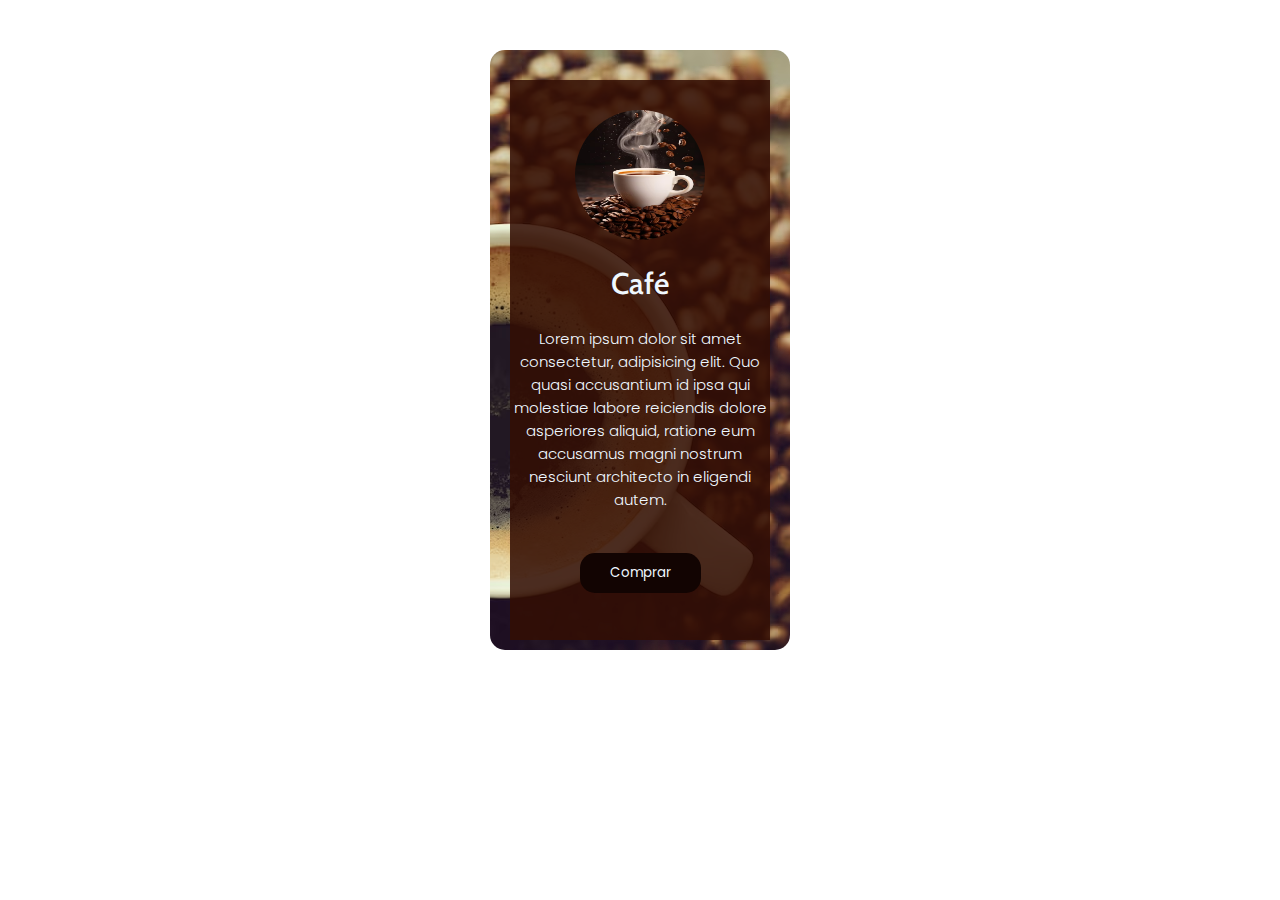
<file: index.html>
<!DOCTYPE html>
<html lang="pt-br">
<head>
    <meta charset="UTF-8">
    <meta name="viewport" content="width=device-width, initial-scale=1.0">
    <link rel = "stylesheet" href="styles.css">
    <title>Café</title>
</head>
<body>
    <div class="container">
        <div class="card">

            <div class="conf__sombra">
                <div class="sombra">

                    <div class="conf__img">
                        <img src="img/cafelogo.avif" class="img" alt="cafe">
                    </div>
        
                    <div class="conf__titulo">
                        <h2 class="titulo">Café</h2>
                    </div>

                    <div class="conf__texto">
                         <p class="texto">Lorem ipsum dolor sit amet consectetur, adipisicing elit. Quo quasi accusantium id ipsa qui molestiae labore reiciendis dolore asperiores aliquid, ratione eum accusamus magni nostrum nesciunt architecto in eligendi autem.</p>
                    </div>

                    <div class="botao">
                        <button type="button" class="btn">Comprar</button>
                    </div>

                </div>
            </div>   

        </div>
    </div>
    
</body>
</html>
</file>
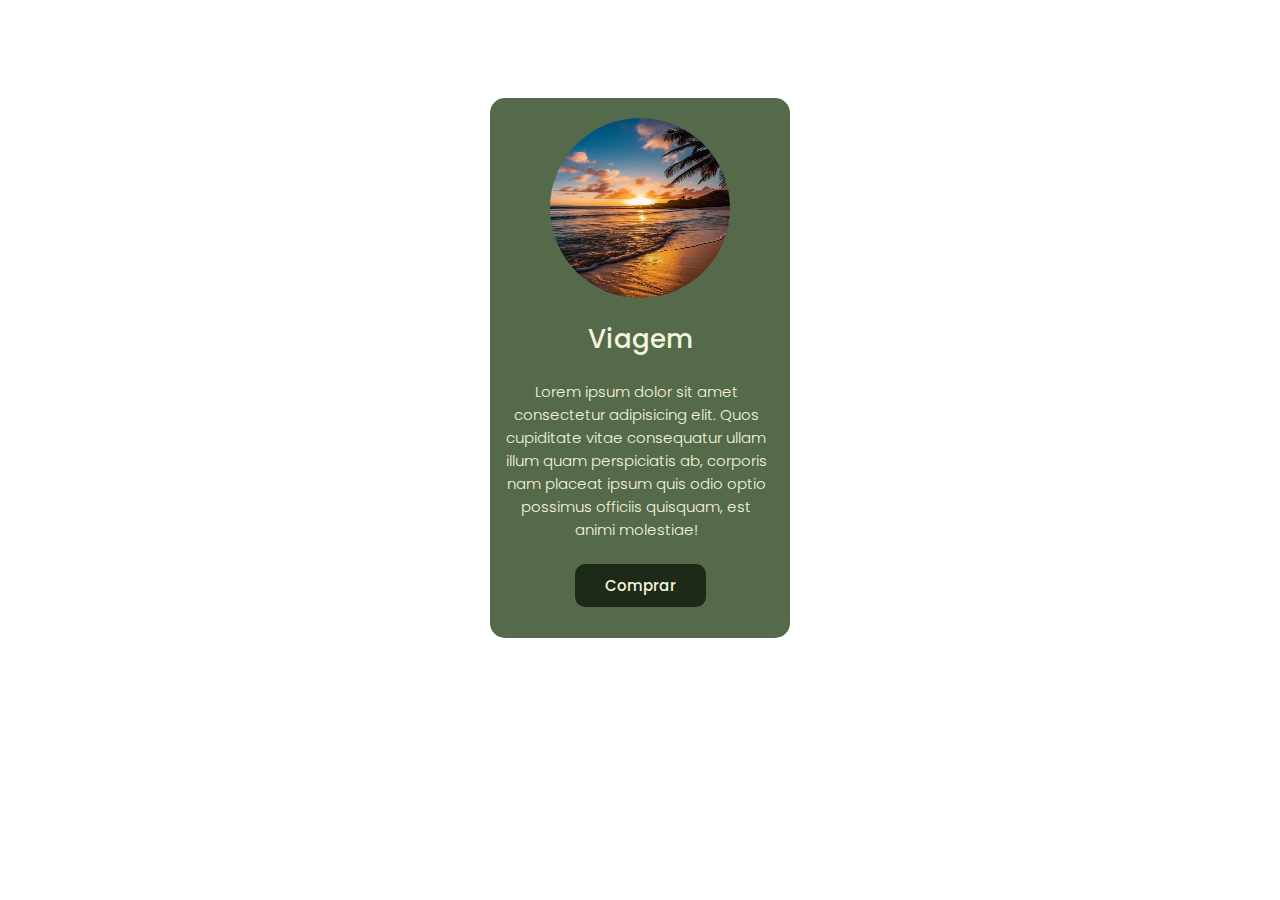
<file: modelo2/indexdois.html>
<!DOCTYPE html>
<html lang="pt-br">
<head>
    <meta charset="UTF-8">
    <meta name="viewport" content="width=device-width, initial-scale=1.0">
    <link rel="stylesheet" href="stylesdois.css">
    <title>Card</title>
</head>
<body>
    <div class = "container">
        <div class="card">

            <div class="imagem">
                <img src="pordosol.avif" class="img" alt="por do sol">
            </div>

            <div class="texto">
                <h2 class="texto__princ">Viagem</h2>
                <p class="texto__info">Lorem ipsum dolor sit amet consectetur adipisicing elit. Quos cupiditate vitae consequatur ullam illum quam perspiciatis ab, corporis nam placeat ipsum quis odio optio possimus officiis quisquam, est animi molestiae!</p>
            </div>
            <div class="btn">
                <button type="button" class="botao">Comprar</button>
            </div>
            
            
        </div>
    </div>
    
</body>
</html>
</file>
<file: styles.css>
@import url('https://fonts.googleapis.com/css2?family=Cabin:wght@400;500&display=swap');
@import url('https://fonts.googleapis.com/css2?family=Poppins:wght@300;500&display=swap');

.container{
    display: flex;
    justify-content: center;
    margin-top: 50px;
    
}

.card{
    width: 300px;
    height: 600px;
    background-image: url(img/cafefundo.avif);
    border-radius: 15px;
}

.conf__sombra{
    display: flex;
    justify-content: center;
    margin-top: 30px;
}

.sombra{
    width: 260px;
    height: 560px;
    background-color: rgba(51, 14, 3, 0.867);
    
}

.conf__img{
    display: flex;
    justify-content: center;
    margin-top: 30px;
    
}

.img{
    width: 130px;
    height: 130px;
    border-radius: 50%;
}

.conf__titulo{
    text-align: center;
}

.titulo{
    color: aliceblue;
    font-family: 'Cabin', sans-serif;
    font-weight: 500;
    font-size: 30px;
}

.conf__texto{
    text-align: center;
}

.texto{
    font-family: 'Poppins', sans-serif;
    font-weight: 300;
    color: aliceblue;
    font-size: 15px;
}

.botao{
    display: flex;
    justify-content: center;
    margin-top: 42px;
    
}
.btn{
    padding: 10px 30px;
    border-radius: 15px;
    border: none;
    background-color: rgb(18, 4, 2);
    color: aliceblue;
    font-family: 'Poppins', sans-serif;
    cursor: pointer;
    transition: 1s;  
}

.btn:hover{
    transition: 1s;
    transform: scale(1.1);
    background-color: beige;
    color:  rgb(18, 4, 2) ;
}
</file>
<file: modelo2/stylesdois.css>
@import url('https://fonts.googleapis.com/css2?family=Poppins:wght@300;500&display=swap');


.container{
    display: flex;
    justify-content: center;
}

.card{
    width: 300px;
    height: 540px;
    background-color: #546a4a;
    border-radius: 15px;
    margin-top: 90px;
}

.imagem{
    display: flex;
    justify-content: center;
}

.img{
    width: 180px;
    height: 180px;
    border-radius: 50%;
    margin-top:20px;  
}
.texto__princ{
    text-align: center;
    color: beige;
    font-family: 'Poppins', sans-serif;
    font-weight: 500;
    font-size: 26px;
}
.texto__info{
    text-align: center;
    font-family: 'Poppins', sans-serif;
    font-weight: 300;
    font-size: 15px;
    color: beige;
    margin: 1em 1.5em 1.5em 1em;
}

.botao{
    padding: 10px 30px;
    font-family: 'Poppins', sans-serif;
    font-size: 15px;
    font-weight: 500;
    border-radius: 10px;
    border: none;
    transition: 1s;
    background-color: rgb(29, 42, 24);
    color: beige;
    cursor: pointer;
    
}

.botao:hover{
    transition: 1s;
    background-color: beige;
    color: rgb(102, 66, 21);
    transform: scale(1.1);

}

.btn{
    display: flex;
    justify-content: center;
    margin-bottom: 20px;
    
}
</file>
